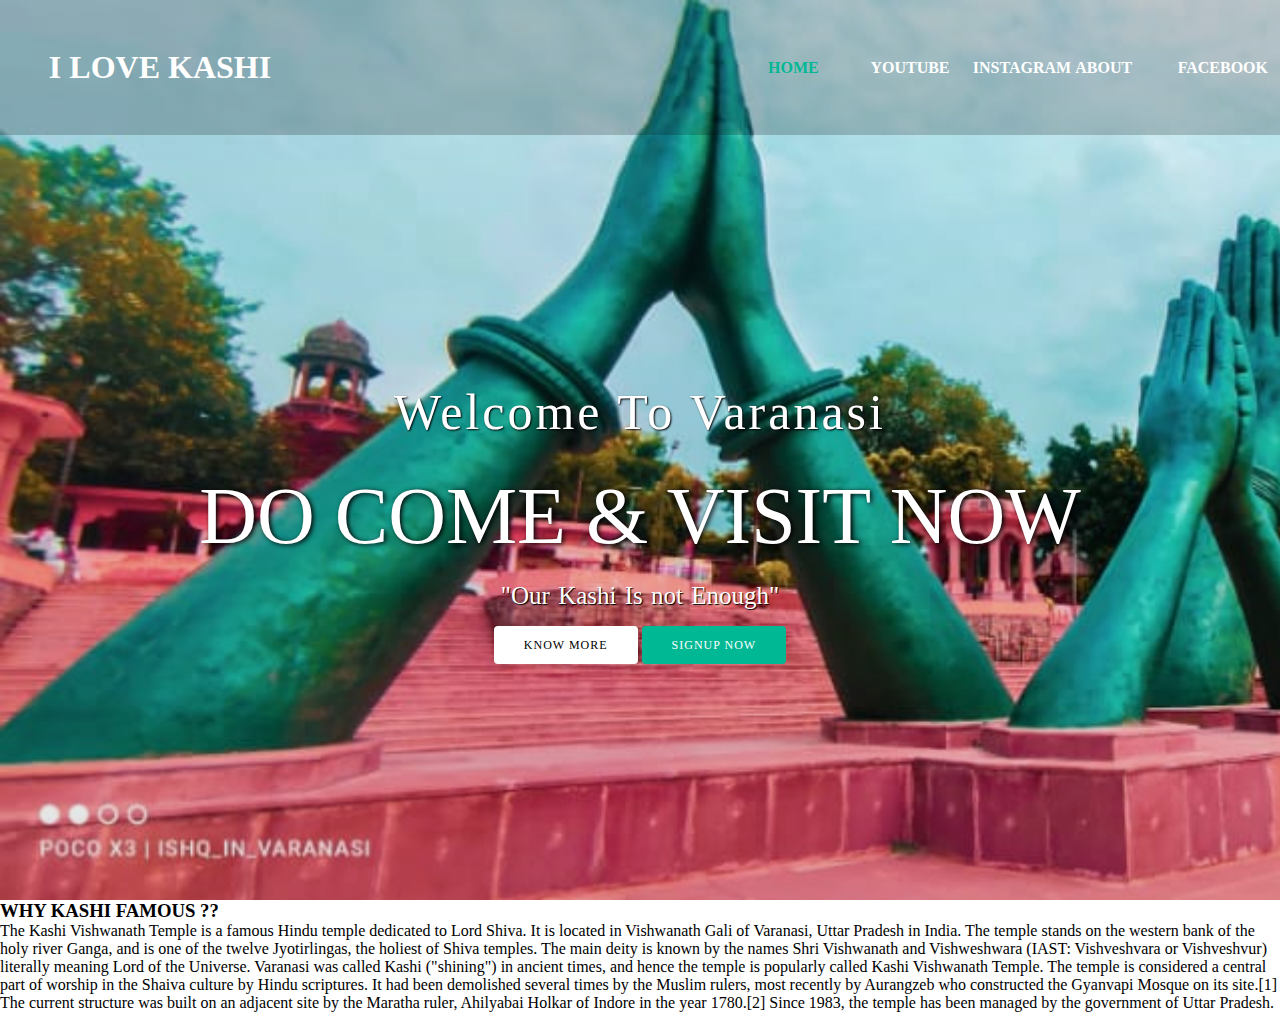
<file: index.html>
<html>
<head>
      <tittle> </tittle> 
      <link rel="stylesheet" type="text/css" href="style.css">   
</head> 
<body>
    <header>
        <nav>
            <div class="logo"> <h1 class=" animate infinite heartbeat ">I LOVE KASHI</h1></div>
            <div class ="menu">
                <a href="#">Home</a>
                <a href="#">Youtube</a>
                <a href="https://www.instagram.com/sarfiraa_boy_/">Instagram</a>
                <a href="#">About</a>
                <a href="#">Facebook</a>
            </div>
        </nav>    
            <main>
                <selection >
                    <h3>Welcome To Varanasi</h3>  
                    <h1>DO COME & VISIT NOW<span calss="change_content"> </span>
                    </h1> 
                    <p> "Our Kashi Is not Enough" </p>
                    <a href="#" class="btnone">Know More</a>
                    <a href="#" class="btntwo">Signup now </a>
                </selection>
            </main>
            <div>
            <H3>WHY KASHI FAMOUS ??</H3>
    </head>
    <body>
        <p>The Kashi Vishwanath Temple is a famous Hindu temple dedicated to Lord Shiva. It is located in Vishwanath Gali of Varanasi, Uttar Pradesh in India. The temple stands on the western bank of the holy river Ganga, and is one of the twelve Jyotirlingas, the holiest of Shiva temples. The main deity is known by the names Shri Vishwanath and Vishweshwara (IAST: Vishveshvara or Vishveshvur) literally meaning Lord of the Universe. Varanasi was called Kashi ("shining") in ancient times, and hence the temple is popularly called Kashi Vishwanath Temple.

            The temple is considered a central part of worship in the Shaiva culture by Hindu scriptures. It had been demolished several times by the Muslim rulers, most recently by Aurangzeb who constructed the Gyanvapi Mosque on its site.[1] The current structure was built on an adjacent site by the Maratha ruler, Ahilyabai Holkar of Indore in the year 1780.[2]
            
            Since 1983, the temple has been managed by the government of Uttar Pradesh.</p>
    </body>
</html>
        
    </header>
</body>
</html>
</file>
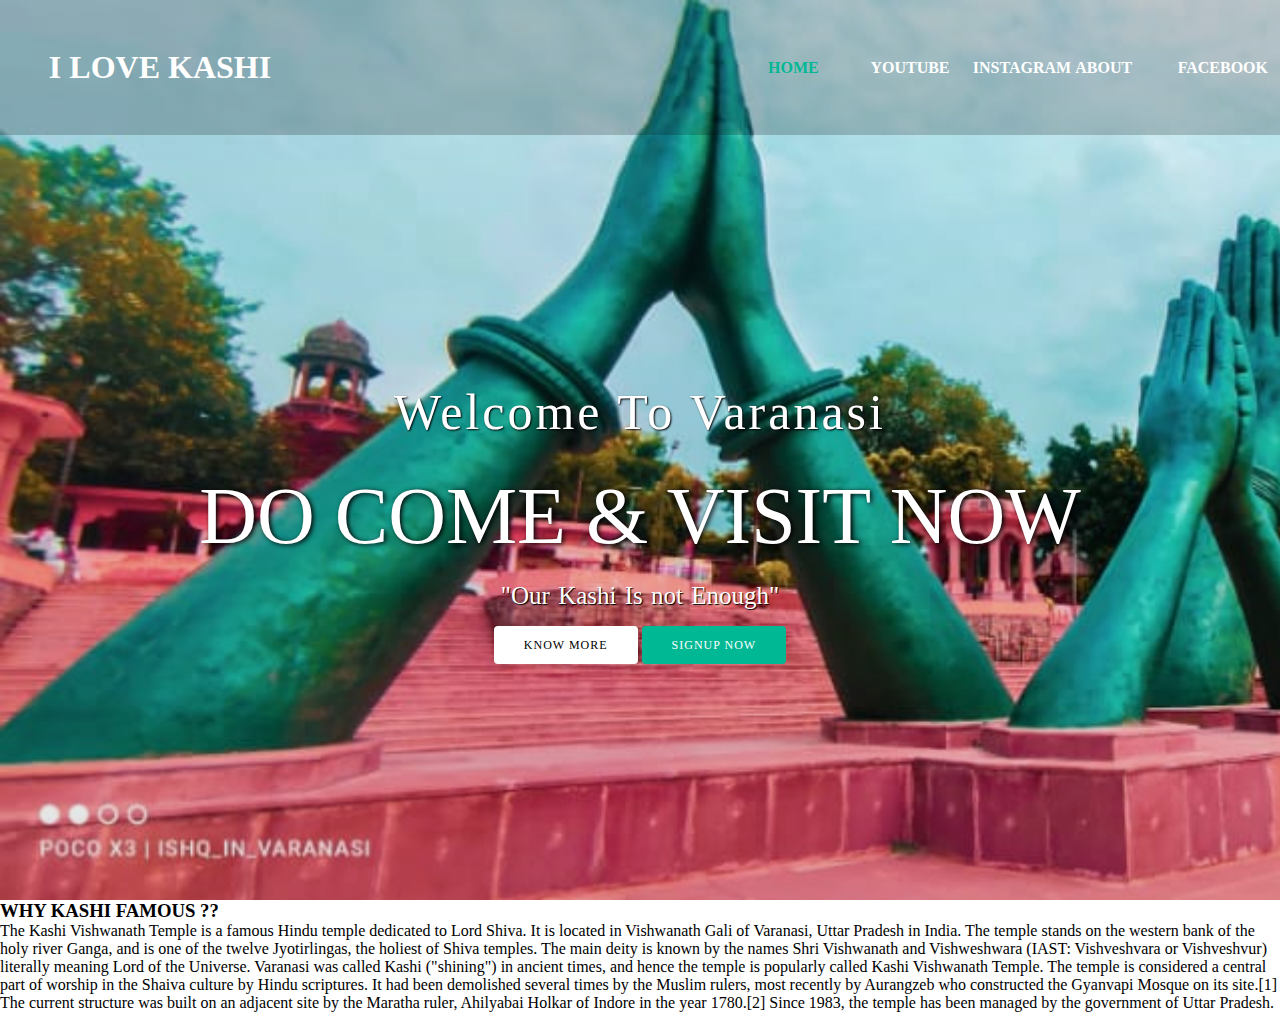
<file: index2.html>
<html>
<head>
      <tittle> </tittle> 
      <link rel="stylesheet" type="text/css" href="style.css">   
</head> 
<body>
    <header>
        <nav>
            <div class="logo"> <h1 class=" animate infinite heartbeat ">I LOVE KASHI</h1></div>
            <div class ="menu">
                <a href="#">Home</a>
                <a href="#">Youtube</a>
                <a href="https://www.instagram.com/sarfiraa_boy_/">Instagram</a>
                <a href="#">About</a>
                <a href="#">Facebook</a>
            </div>
        </nav>    
            <main>
                <selection>
                    <h3>Welcome To Varanasi</h3>  
                    <h1>DO COME & VISIT NOW<span calss="change_content"> </span>
                    </h1> 
                    <p> "Our Kashi Is not Enough" </p>
                    <a href="#" class="btnone">Know More</a>
                    <a href="#" class="btntwo">Signup now </a>
                </selection>
            </main>
            <div>
            <H3>WHY KASHI FAMOUS ??</H3>
    </head>
    <body>
        <p>The Kashi Vishwanath Temple is a famous Hindu temple dedicated to Lord Shiva. It is located in Vishwanath Gali of Varanasi, Uttar Pradesh in India. The temple stands on the western bank of the holy river Ganga, and is one of the twelve Jyotirlingas, the holiest of Shiva temples. The main deity is known by the names Shri Vishwanath and Vishweshwara (IAST: Vishveshvara or Vishveshvur) literally meaning Lord of the Universe. Varanasi was called Kashi ("shining") in ancient times, and hence the temple is popularly called Kashi Vishwanath Temple.

            The temple is considered a central part of worship in the Shaiva culture by Hindu scriptures. It had been demolished several times by the Muslim rulers, most recently by Aurangzeb who constructed the Gyanvapi Mosque on its site.[1] The current structure was built on an adjacent site by the Maratha ruler, Ahilyabai Holkar of Indore in the year 1780.[2]
            
            Since 1983, the temple has been managed by the government of Uttar Pradesh.</p>
    </body>
</html>
        
    </header>
</body>
</html>
</file>
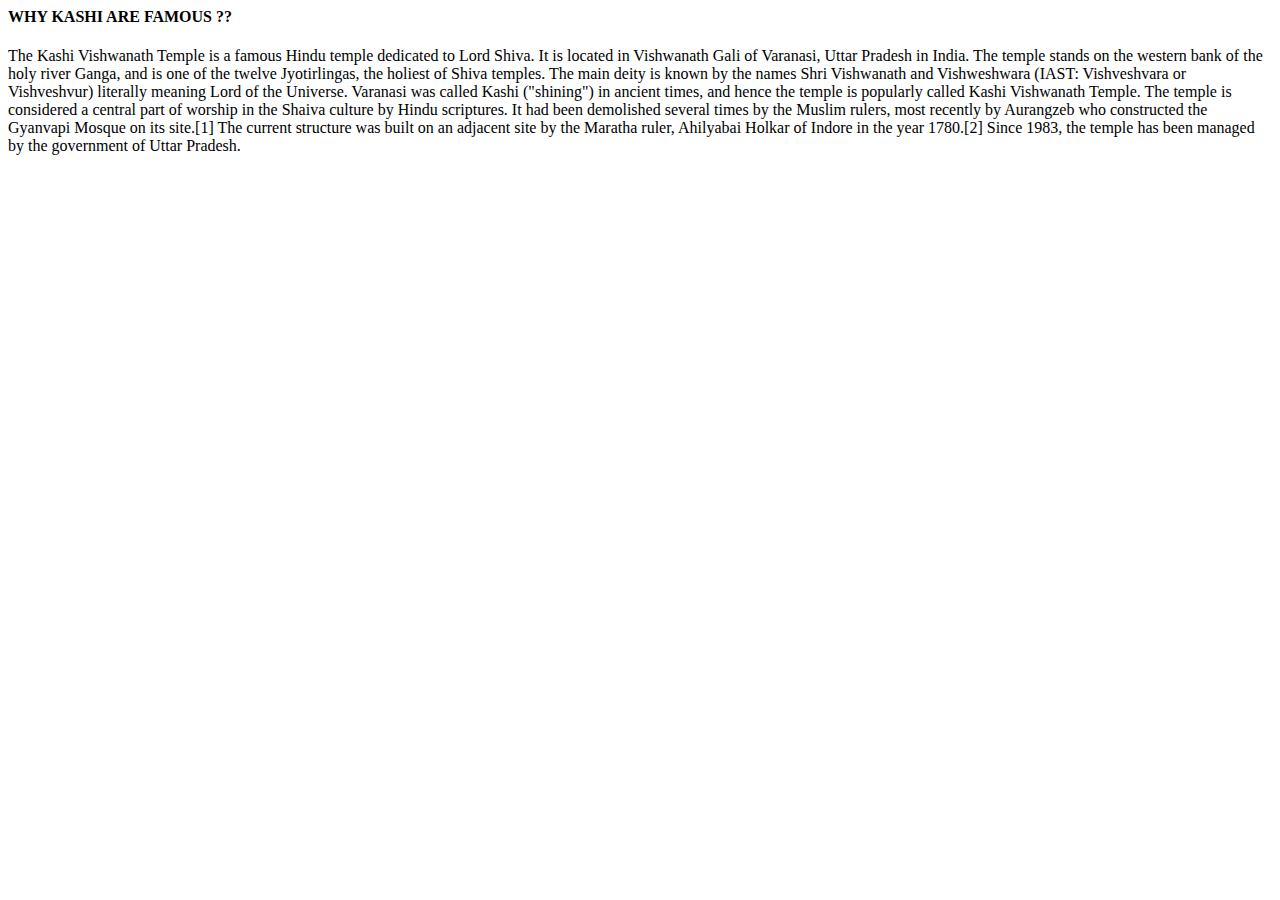
<file: index3.html>
<html>
    <head>   
        <title></title>
        <H4>WHY KASHI ARE FAMOUS ??</H4>
    </head>
    <body>
        <p>The Kashi Vishwanath Temple is a famous Hindu temple dedicated to Lord Shiva. It is located in Vishwanath Gali of Varanasi, Uttar Pradesh in India. The temple stands on the western bank of the holy river Ganga, and is one of the twelve Jyotirlingas, the holiest of Shiva temples. The main deity is known by the names Shri Vishwanath and Vishweshwara (IAST: Vishveshvara or Vishveshvur) literally meaning Lord of the Universe. Varanasi was called Kashi ("shining") in ancient times, and hence the temple is popularly called Kashi Vishwanath Temple.

            The temple is considered a central part of worship in the Shaiva culture by Hindu scriptures. It had been demolished several times by the Muslim rulers, most recently by Aurangzeb who constructed the Gyanvapi Mosque on its site.[1] The current structure was built on an adjacent site by the Maratha ruler, Ahilyabai Holkar of Indore in the year 1780.[2]
            
            Since 1983, the temple has been managed by the government of Uttar Pradesh.</p>
    </body>
</html>
</file>
<file: style.css>
* {
    margin: 0; 
    padding: 0; 
    box-sizing: border border-box;
}
header{              
    width:100%; 
    height:100vh;
    background-image:linear-gradient(rgba(0,0,0,0.01),rgba(0,0,0,0.1)), url('img.jpg');
    background-repeat: no-repeat;
    background-size: cover;
}
nav{
    width:100%;
     height: 15vh;
    background: rgb(0,0,0,0.2);
    color: white; 
    display: flex; 
    justify-content: space-between;
    align-items: center; 
    text-transform: uppercase;
}
nav .logo{
    width:25%; 
    text-align: center;
}
nav .menu{
    width: 40%; 
    display: flex; 
    justify-content: space-around;
 
    
}
    
nav .menu a:first-child{     /*for menu element Color*/
    color:#00b894;
    }
  


nav .menu a{
    width: 25%; 
    text-decoration: none ;
    color: white;
    font-style: unset; 
    font-weight: bold;
}

main{
    width:100%;
     height:85vh;display:flex;
     justify-content: center;
     align-items: center;
    text-align: center;
    color: white;
}

  selection h3{
 font-size: 50px;
 font-weight: 40; 
 letter-spacing: 3px;
text-shadow: 1px 1px 2px black ;
  }

selection h1{
    margin: 30px 0 20px 0;
    font-size: 80px;
   font-weight: 500; 
   text-shadow: 2px 1px 5px black ;
  text-transform: uppercase;
  }

  selection p {
    
    font-size: 25px;
    word-spacing: 2px;    
    margin-bottom: 25px;
    text-shadow: 1px 1px 1px black ;

  }
  selection a {                      /*anker tag desinging*/
    padding: 12px 30px;
    border-radius: 4px;
    outline: none;
    text-transform: uppercase;
    font-size: 12px;
    font-weight: 500;
    text-decoration: none;
    letter-spacing: 1px;
    align-items:flex-end;
    transition: all .5s;       /*transion on element*/
  }
      selection .btnone {             /* signup & Knowmore Option*/
      background:rgb(255, 255, 255); /*Or write white*/
      color:black;
      }
      .btnone:hover{
        background: #00b894;        /*Button1 animation*/
        color: white;
      } 
      selection .btntwo {
        background: #00b894;
        color: white;
      }
      .btntwo:hover{
        background:rgb(255, 255, 255);  /*Button2 animation*/
        color:black;


      }


    /*.change_content:afte{
        content:'';
        animation:changetext 10s infinite linear;
        color: #00b894;

    }
     @keyframes changetext{
         0% {content:"KASHI";}
         20% {content:"ASSI GHAT";} 
         35% {content:"CORRIDOR";} 
         60% {content:"KHIDKIYA GHATS";} 
         80% {content:"SARNATH";} 
         100% {content:"UTTAR PRADESH";} 
         }
         */
head H4 {
  text-align: center;
}
</file>
